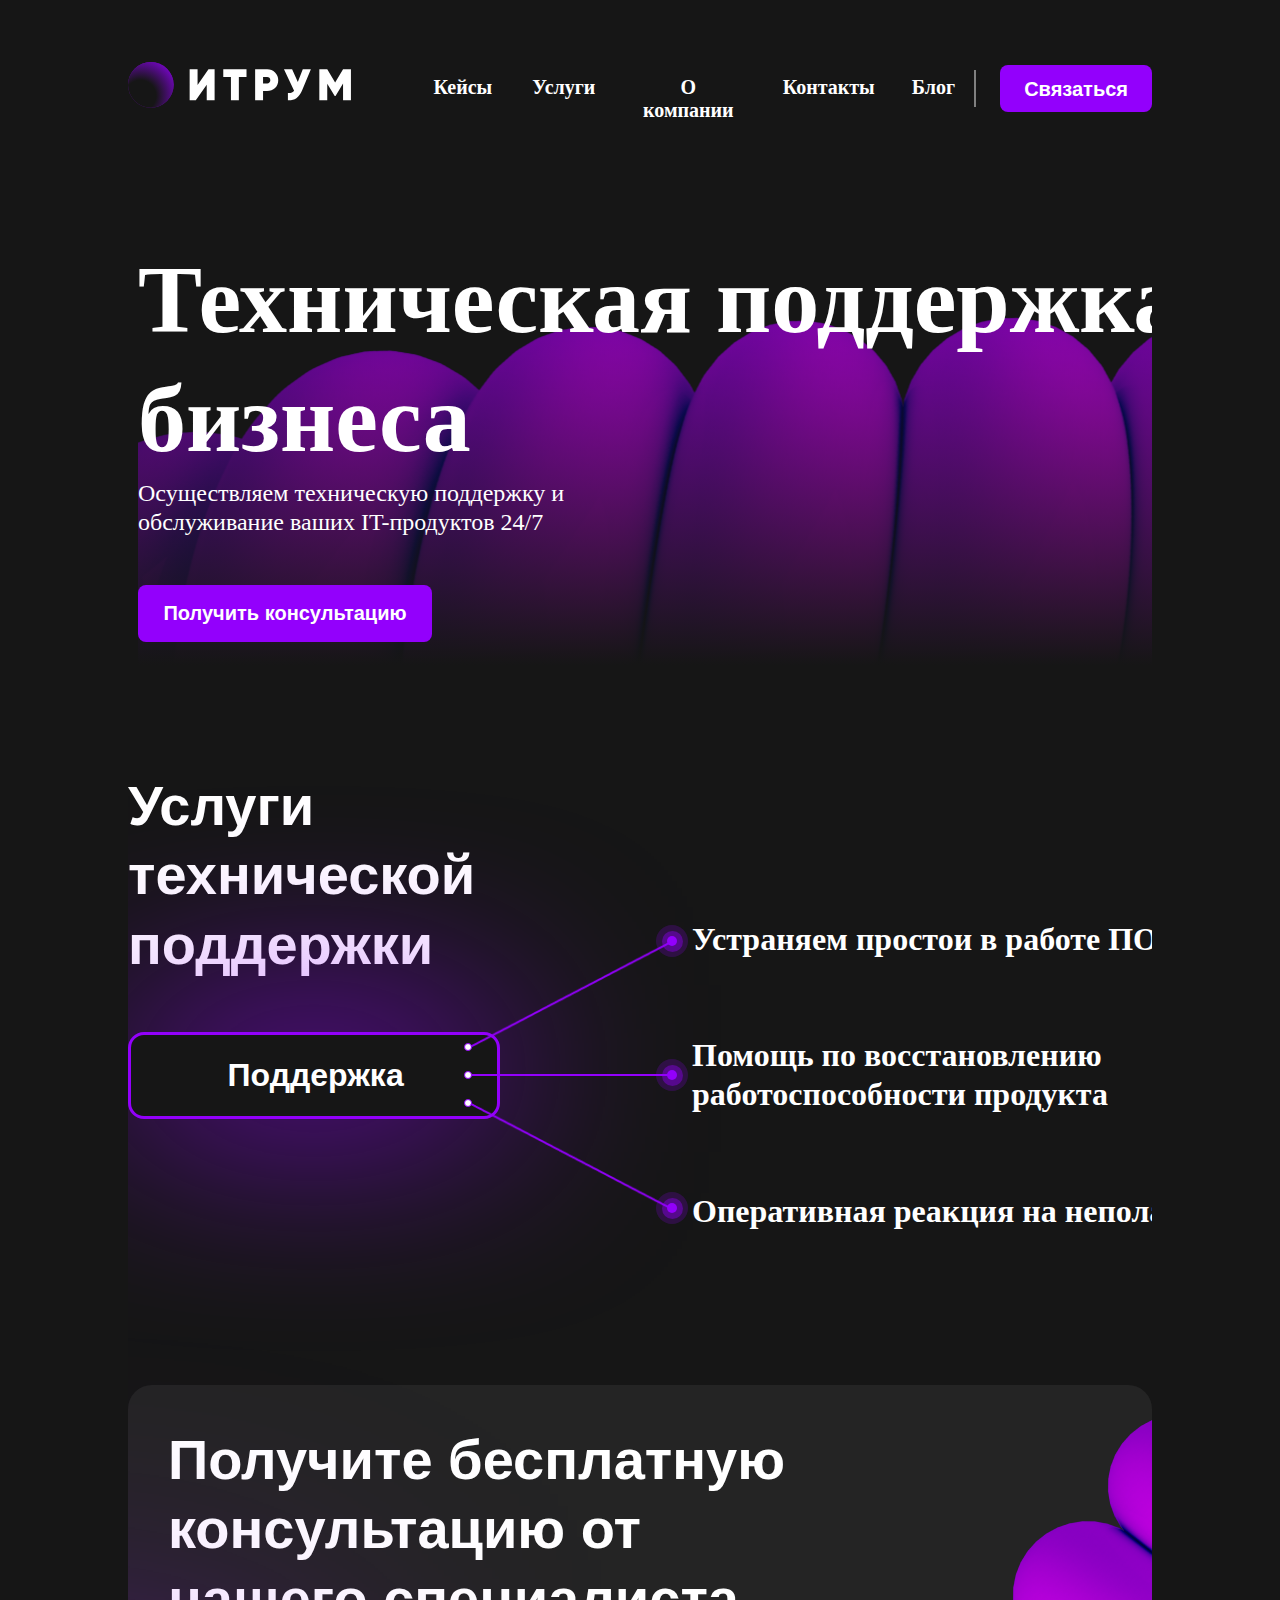
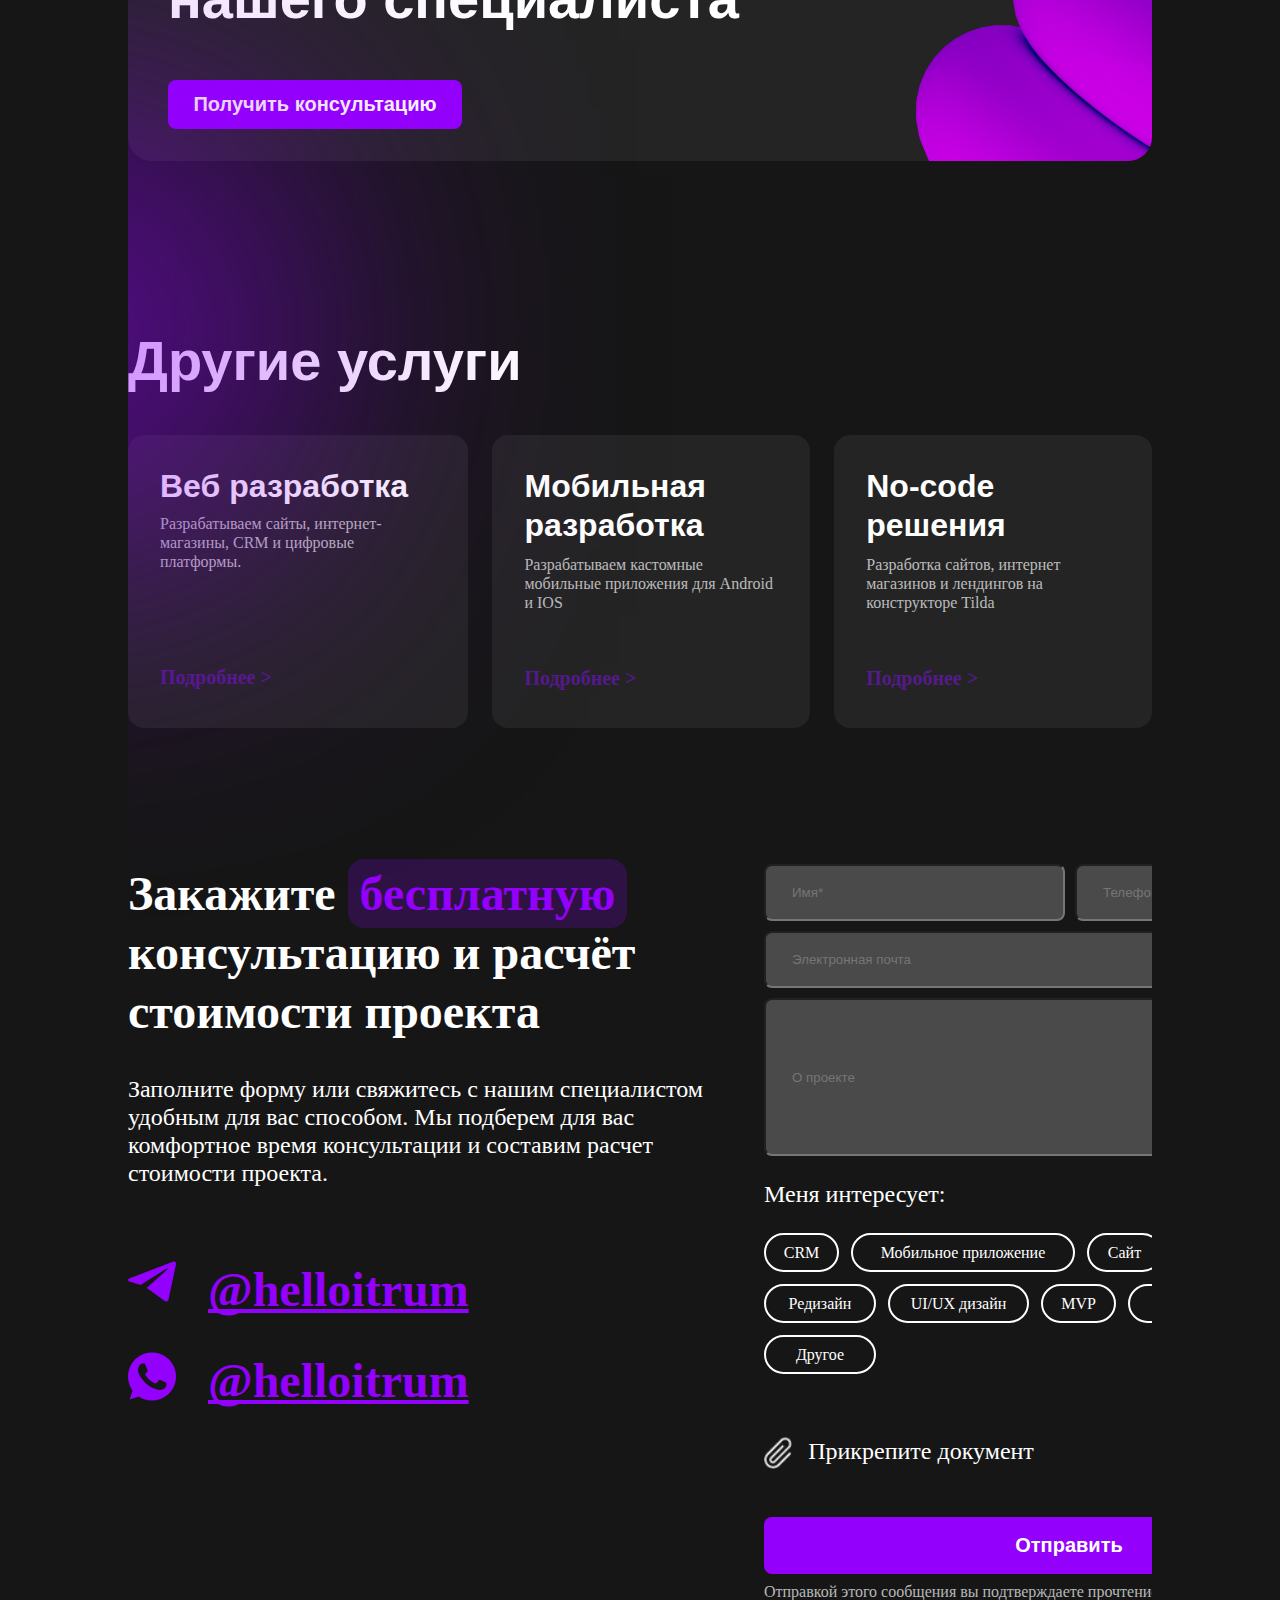
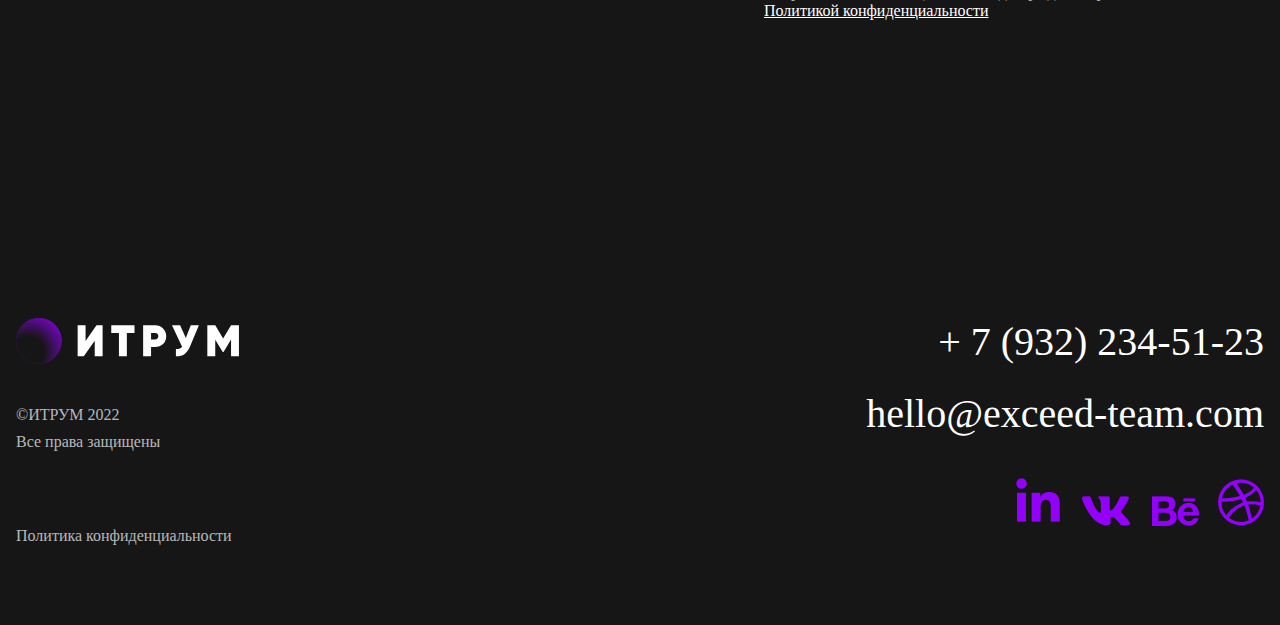
<file: index.html>
<!DOCTYPE html>
<html lang="en">
<head>
    <meta charset="UTF-8">
    <meta http-equiv="X-UA-Compatible" content="IE=edge">
    <meta name="viewport" content="width=device-width, initial-scale=1.0">
    <title>Document</title>
    <link rel="stylesheet" href="index.css">
    <link href="https://fonts.cdnfonts.com/css/svn-gilroy" rel="stylesheet">    
</head>
<body>
    <section>
        <div class="wrapper">
            <header>
                    <a href="" class="logo">
                            <img src="logo-itrum.svg" alt="">       
                    </a>
                    <div class="navList">
                        <a href="" class="navItem one">Кейсы</a>
                        <a href="" class="navItem two">Услуги</a>
                        <a href="" class="navItem three">О компании</a>
                        <a href="" class="navItem four">Контакты</a>
                        <a href="" class="navItem five">Блог</a>
                        <div class="line"></div>
                        <button class="navBtn">Связаться</button>
                    </div>
                    <div class="hidden">
                        <button class="navBtn hide-btn">Связаться</button>
                        <div class="line hide-line"></div>
                        <img src="menu-hamburger.png" alt="" class="hide-img">
                    </div>
            </header>
            <div class="support">
                    <h1 class="support-h1">Техническая поддержка бизнеса</h1>
                    <p class="support-p">
                        Осуществляем техническую поддержку и обслуживание ваших IT-продуктов 24/7
                    </p>
                    <button class="navBtn support-btn">Получить консультацию</button>
            </div>
            <div class="support-ways">
                <h1 class="h1-support-ways">Услуги технической поддержки</h1>
                <div class="back-circle"></div>
                <button class="navBtn support-ways-btn">
                    <span class="span-support">
                        Поддержка
                    </span>
                </button>
                <div class="small-circles">
                    <div class="small-circle"></div>
                    <div class="small-circle"></div>
                    <div class="small-circle"></div>
                </div>
                <div class="purple-lines">
                    <img src="line1.png" alt="" class="purp-line-one">
                    <img src="line2.png" alt="" class="purp-line-two">
                    <img src="line3.png" alt="" class="purp-line-three">
                </div>
                <div class="purp-circles">
                    <div class="purple-circle purp-one">
                        <div class="middle-circle">
                            <div class="lower-circle"></div>
                        </div>
                    </div>
                    <div class="purple-circle purp-two">
                        <div class="middle-circle">
                            <div class="lower-circle"></div>
                        </div>
                    </div>
                    <div class="purple-circle purp-three">
                        <div class="middle-circle">
                            <div class="lower-circle"></div>
                        </div>
                    </div> 
                </div>
                <div class="purp-h1-block">
                    <h1 class="purp-h1 first-h1">Устраняем простои в работе ПО</h1>
                    <h1 class="purp-h1 second-h1">Помощь по восстановлению работоспособности продукта</h1>
                    <h1 class="purp-h1 last-h1">Оперативная реакция на неполадки</h1>
                </div>
            </div>
            <div class="free-consult">
                <div class="free-left">
                    <h1 class="h1-support-ways h1-free">Получите бесплатную консультацию от нашего специалиста</h1>
                    <button class="navBtn support-btn">Получить консультацию</button>
                </div>
                <img src="Shape2.png" alt="" class="free-img">
            </div>
            <div class="back-circle other-back"></div>
            <h1 class="h1-support-ways h1-another">Другие услуги</h1>
            <div class="another">
                <div class="another-ways">
                    <div class="another-ways-top">
                        <h1 class="span-support first-way">Веб разработка</h1>
                        <p class="another-p">Разрабатываем сайты, интернет-магазины, CRM и цифровые платформы.</p>
                    </div>
                        <a href="" class="another-a first-a">Подробнее ></a>
                </div>
                <div class="another-ways">
                    <div class="another-ways-top">
                        <h1 class="span-support second-way">Мобильная разработка</h1>
                        <p class="another-p">Разрабатываем кастомные мобильные приложения для Android и IOS</p>
                    </div>
                        <a href="" class="another-a second-a">Подробнее ></a>
                </div>
                <div class="another-ways">
                    <div class="another-ways-top">
                        <h1 class="span-support third-way">No-code решения</h1>
                        <p class="another-p">Разработка сайтов, интернет магазинов и лендингов на конструкторе Tilda</p>
                    </div>
                        <a href="" class="another-a third-a">Подробнее ></a>
                </div>
            </div>
            <div class="payment">
                <div class="payment-left">
                        <div class="payment-top">
                            <h1 class="h1-payment">Закажите <span class="span-payment">бесплатную</span> консультацию и расчёт стоимости проекта</h1>
                            <p class="payment-p ">Заполните форму или свяжитесь с нашим специалистом удобным для вас способом. Мы подберем для вас комфортное время консультации и составим расчет стоимости проекта.</p>
                        </div>
                        <div class="tg-whatsapp">
                            <div class="tg">
                                <img src="tg.png" alt="">
                                <a href="" class="a-whats-tg">@helloitrum</a>
                            </div>
                            <div class="whatsapp">
                                <img src="Whatsapp.png" alt="">
                                <a href="" class="a-whats-tg">@helloitrum</a>
                            </div>
                        </div>
                </div>
                <div class="payment-right">
                    <div class="payment-inputs">
                        <input type="text" class="data first" placeholder="Имя*">
                        <input type="text" class="data first" placeholder="Телефон">
                        <input type="text" class="data second" placeholder="Электронная почта">
                        <input type="text" class="data third" placeholder="О проекте">
                    </div>
                    <div class="preferences">
                        <h1 class="h1-preference interesting">Меня интересует:</h1>
                        <div class="all-preferences">
                            <div class="div-preference crm">CRM</div>
                            <div class="div-preference long">Мобильное приложение</div>
                            <div class="div-preference crm">Сайт</div>
                            <div class="div-preference inet-app">Интернет-магазин</div>
                            <div class="div-preference middle">Редизайн</div>
                            <div class="div-preference ui-ux">UI/UX дизайн</div>
                            <div class="div-preference crm">MVP</div>
                            <div class="div-preference team">Расширение команды</div>
                            <div class="div-preference middle">Другое</div>
                        </div>
                    </div>
                    <div class="right-lower">
                        <div class="right-document">
                            <img src="Vector 157.png" alt="" class="doc-img">
                            <h1 class="lower-h1">
                                Прикрепите документ
                            </h1>
                        </div>
                        <button class="navBtn support-btn lower-btn">Отправить</button>
                        <p class="lower-p">Отправкой этого сообщения вы подтверждаете прочтение и согласие с <a href="" class="confirm">Политикой конфиденциальности</a></p>
                    </div>
                </div>
                <div class="hide-circle"></div>
            </div>
        </div>
    </section>
    <footer>
        <div class="foot">
            <div class="foot-left">
                <div class="foot-left-inner">
                    <a href="" class="logo">
                        <img src="logo-itrum.svg" alt="">       
                    </a>
                    <div class="itrum-original">
                        <p class="another-p itrum-lower">©ИТРУМ 2022</p>
                        <p class="another-p">Все права защищены</p>
                    </div>
                </div>
                <p class="another-p">Политика конфиденциальности</p>
            </div>
            <div class="foot-right">
                <div class="itrum-contacts">
                    <h1 class="h1-itrum-contacts number">+ 7 (932) 234-51-23</h1>
                    <h1 class="h1-itrum-contacts email">hello@exceed-team.com</h1>
                </div>
                <div class="itrum-logos">
                    <div class="logo-1-block">
                        <img src="XMLID_195_.png" alt="" class="itrum-icons">
                        <img src="XMLID_192_.png" alt="" class="itrum-icons">
                    </div>
                    <img src="Vector.png" alt="" class="itrum-icons">
                    <div class="logo-2-block">
                            <img src="XMLID_102_.png" alt="" class="itrum-icons">
                            <img src="XMLID_99_.png" alt="" class="itrum-icons e-icon">
                            <img src="upper.png" alt="itrum-icons" class="upper-icon">
                    </div>
                    <img src="Ball.png" alt="" class="itrum-icons">
                </div>
            </div>
        </div>
    </footer>
</body>
</html>
</file>
<file: index.css>
@import url('https://fonts.cdnfonts.com/css/svn-gilroy');

* {
    margin: 0;
}



section {
    min-width: 1024px;
    width: 100%;
    background-color: #161616;
    height: 3453px;
    display: flex;
    justify-content: center;
}

.wrapper {
    max-width: 1248px;
    overflow: hidden;
    width: 80%;
    height: 100%;
}

header {
    align-items: flex-end;
    display: flex;
    justify-content: space-between;
    width: 100%;
    height: 112px;
}

.hidden {
    position: absolute;
    visibility: hidden;
    width: 240px;
    height: 49px;
    display: flex;
    gap: 20px;
    justify-content: space-between;
    align-items: center;
}

.navList {
    align-items: center;
    text-align: center;
    display: flex;
    width: 738.47px;
    height: 47px;
}

.navItem {
    font-family: 'SVN-Gilroy',serif,sans-serif;
    font-size: 20px;
    margin: 0px 20px;
    text-align: center;
    width: 58.89px;
    height: 25px;
    text-decoration: none;
    color: white;
    text-decoration: underline 4px;
    text-decoration-color: transparent;
    text-decoration-skip-ink: none;
    transition: 0.4ms;
    font-weight: 600;
}

.navItem:hover {
    text-decoration-color: #9300fc;
}

.line {
    border: 1px solid grey;
    height: 35px;
    display: flex;
}

.navBtn {
    background: #9300fc;
    cursor: pointer;
    font-family: 'SVN-Gilroy',sans-serif;
    border-radius: 8px;
    color: #fff;
    border: none;
    height: 47px;
    line-height: 25px;
    margin-left: 24px;
    padding: 12px 24px;
    font-size: 20px;
    font-weight: 600;
}


.one {
    width: 58.89px;
    height: 25px;
}

.two {
    width: 61.88px;
    height: 25px;
}

.three {
    width: 115.28px;
    height: 25px;
}

.four {
    width: 89.06px;
    height: 25px;
}

.five {
    width: 42.48px;
    height: 25px;
}

.support {  
    margin-top: 129px;
    background-image: linear-gradient(180deg, rgba(22, 22, 22, 0) 0%, #161616 80%),url(Shape.png);
    color: white;
    background-position: 52% 130%;
    background-repeat: no-repeat;
    width: 100%;
    margin-left: 10px;
    height: 530px;
}

.support-h1{
    font-family: 'SVN-Gilroy';
    font-weight: 300;
    font-size: 24px;
    line-height: 28px;
    color: white;
    width: 100%;
}

.support-h1 {
    width: 1044px;
    font-weight: 700;
    font-size: 96px;
    line-height: 118.85px;
    margin-bottom: 0;
}

.support-p {
    width: 474px;
    height: 58px;
    font-family: 'SVN-Gilroy';
    font-style: normal;
    font-weight: 400;
    font-size: 24px;
    line-height: 29px;
}

.support-btn {
    width: 294px;
    height: 57px;
    margin-top: 48px;
    margin-left: 0;
}

.support-ways {
    width: 72%;
    height: 434px;
    margin-bottom: 180px;
}



.h1-support-ways {
    font-family: 'SVN-Gilroy',sans-serif;
    color: white;
    width: 72%;
    height: 69px;
    line-height: 69.33px;
    font-size: 56px;
    font-weight: 700;
    margin-bottom: 185px;
}



.support-ways-btn {
    margin-top: -80px;
    border: solid purple;
    position: absolute;
    display: flex;
    text-align: center;
    justify-content: center;
    align-items: center;
    background-color: #161616;
    border: solid #9300FC;
    width: 372px;
    height: 87px;
    border-radius: 16px;
    margin-left: 0px;
    text-align: center;
}

.span-support {
    display: flex;
    width: 173px;
    height: 39px;
    font-family: 'SVN-Gilroy',sans-serif;
    color: white;
    text-align: left;
    font-weight: 600;
    font-size: 32px;
    line-height: 39.2px;
}

.support-circle {
    border: solid #9300FC;
    background-color: white;
    border-radius: 50%;
    width: 6px;
    height: 6px;
}

.free-consult {
    overflow: hidden;
    margin-top: 100px;
    border-radius: 24px;
    display: flex;
    width: 100%;
    background: #242424;
    height: 376px;
    justify-content: space-between;
}

.h1-free {
    width: 676px;
    height: 207px;
    padding: 0;
    margin: 0;
}

.free-img {
    border-radius: 24px;
}

.free-left {
    padding-top: 40px;
    padding-bottom: 40px;
    padding-left: 40px;
    display: flex;
    flex-direction: column;
}

.another {
    width: 100%;
    height: 229px;
    display: flex;
    gap: 24px;
}

.another-a {
    margin-top: 97px;
    text-decoration: none;
    width: 123px;
    height: 25px;
    font-family: 'SVN-Gilroy';
    font-style: normal;
    font-weight: 600;
    font-size: 20px;
    line-height: 25px;
}

.first-way {
    width: 321px;
    height: 39px;
}

.second-way {
    margin-bottom: 41px;
}

.second-a {
    margin-top: 57px;
}

.third-way {
    margin-bottom: 41px;
}

.third-a {
    margin-top: 57px;
}

.another-ways {
    padding: 32px;
    gap: 16px;
    display: flex;
    flex-direction: column;
    width: 27%;
    height: 229px;
    border-radius: 16px;
    background: #242424;
}

.another-ways-top {
    display: flex;
    flex-direction: column;
    gap: 8px;
}

.another-p {
    font-family: 'SVN-Gilroy';
    font-weight: 400;
    font-size: 16px;
    line-height: 19.2px;
    color: rgba(255, 255, 255, 0.7);
    width: 86%px;
    height: 38px;
}



.h1-another {
    margin-top: -170px;
    padding: 0;
    margin-bottom: 40px;
}

.payment {
    margin-top: 200px;
    gap: 22px;
    display: flex;
    width: 100%;
    height: 707px;
    display: flex;
}


.payment-top {
    display: flex;
    flex-direction: column;
    width: 614px;
    height: 317px;
}

.payment-left {
    display: flex;
    flex-direction: column;
}

.payment-p {
    margin-top: 34px;
    color: white;
    font-family: 'SVN-Gilroy';
    font-weight: 300px;
    font-size: 24px;
    line-height: 28px;
    width: 597px;
    height: 116px;
}

.interesting {
    margin-top: 24px;
    margin-bottom: 24px;
}

.h1-payment {
    margin-top: 0px;
    font-family: 'SVN-Gilroy';
    font-weight: 700px;
    font-size: 48px;
    line-height: 59px;
    color: #FFFFFF;
    width: 614px;
    height: 177px;
}

.payment-right {
    width: 612px;
    height: 707px;
    display: flex;
    flex-direction: column;
}

.payment-inputs {
    flex-wrap: wrap;
    gap: 10px;
    width: 612px;
    display: flex;
}

input:focus {
    border: 1px solid #9300FC;
    box-shadow: 0 0 3px #9300FC;
    outline-offset: 0px;
    outline: none;
    width: 100%;
    color: white;
}

.first {
    flex: 1;
    width: 298px;
    height: 51px;
    border-radius: 8px;
}

.second {
    width: 612px;
    height: 51px;
    border-radius: 8px;
}

.third {
    border-radius: 8px;
    width: 612px;
    height: 152px;
}

.all-preferences {
    gap: 12px;
    display: flex;
    flex-wrap: wrap;
}

.div-preference {
    color: white;
    font-family: 'SVN-Gilroy';
    font-weight: 300;
    font-size: 16px;
    line-height: 19px;
    height: 35px;
    display: flex;
    justify-content: center;
    align-items: center;
    border-radius: 100px;
    border: white 2px solid;
}

.data {
    background: #4A4A4A;
}

.span-payment {
    color: #9300FC;
    background: #2F1244;
    padding: 8px 12px;
    border-radius: 16px;
}

.crm {
    width: 71px;
    height: 35px;
}

.long {
    width: 220px;
    height: 35px;
}

.middle {
    width: 108px;
    height: 35px;
}

.preferences {
    width: 593px;
    height: 182px;
}

.ui-ux {
    width: 137px;
    height: 35px;
}

.inet-app {
    width: 179px;
    height: 35px;
}

.team {
    width: 204px;
    height: 35px;
}

.h1-preference {
    color: white;
    font-family: 'SVN-Gilroy';
    font-weight: 500;
    font-size: 24px;
    line-height: 29px;
}

footer {
    display: flex;
    justify-content: center;
    align-items: center;
    width: 100%;
    background: #161616;
    height: 372px;
}

.foot {
    display: flex;
    justify-content: space-between;
    width: 1248px;
    height: 243px;
}

.foot-left {
    display: flex;
    gap: 100px;
    flex-direction: column;
    width: 239px;
    height: 243px;
}

.foot-left-inner {
    width: 222px;
    height: 120px;
}

.itrum-original {
    display: flex;
    flex-direction: column;
    width: 167px;
    height: 46px;
    gap: 8px;
}

.h1-itrum-contacts {
    font-family: 'SVN-Gilroy';
    font-weight: 500;
    font-size: 40px;
    line-height: 48px;
    color: white;
}

.number {
    text-align: right;
    margin-bottom: 24px;
}

.itrum-logos {
    text-align: right;
    display: flex;
    gap: 22px;
    flex-direction: row;
    align-items: flex-end;
    justify-content: flex-end;
}

.right-document {
    justify-content: flex-start;
    gap: 16px;
    width: 296px;
    height: 32px;
    display: flex;
    margin-top: 49px;
}

.right-lower {
    margin-top: 50px;
}

.lower-h1 {
    font-weight: 400;
    font-size: 24px;
    line-height: 28px;
    width: 296px;
    height: 32px;
    color: white;
    font-family: "SVN-Gilroy";
    margin-top: 0px;
}

.lower-btn {
    width: 610px;
}

.lower-p {
    margin-top: 8px;
    color: rgba(255, 255, 255, 0.7);
    width: 555px;
    height: 48px;
    font-weight: 300;
    font-size: 16px;
    line-height: 19px;
}

.confirm {
    color: white;
}

.tg {
    display: flex;
    align-items: flex-start;
    gap: 32px;
    width: 339px;
    height: 59px;
}

.whatsapp {
    display: flex;
    align-items: flex-start;
    gap: 32px;
    width: 339px;
    height: 59px;
}

.tg-whatsapp {
    margin-top: 80px;
    width: 339px;
    height: 150px;
    display: flex;
    gap: 32px;
    flex-direction: column;
}

.a-whats-tg {
    text-decoration-skip-ink: none;
    color: #9300FC;
    font-family: 'SVN-Gilroy';
    font-weight: 600;
    font-size: 48px;
    line-height: 58px;
}

.back-circle {
    width: 372px;
    height: 87px;
    background: #9300FC;
    filter: blur(100px);
    position: relative;
}

.other-back {
    width: 335px;
    height: 335px;
    margin-left: -226px;
    filter: blur(182.065px);
}

.small-circle {
    border: 1px solid #9300FC;
    width: 6px;
    height: 6px;
    background-color: white;
    border-radius: 50%;
}

.small-circles {
    position: absolute;
    z-index: 1;
    display: flex;
    flex-direction: column;
    gap: 20px;
    width: 7px;
    margin-left: 336px;
    margin-top: -69px;
}

.purple-lines {
    position: absolute;
    z-index: 1;
    display: flex;
    flex-direction: column;
    gap: 120px;
    height: 269px;
    width: 204px;
    margin-left: 336px;
    margin-top: -163px;
}

.purp-line-one {
    margin-top: -9px;
    margin-left: 6px;
    width: 204px;
    height: 108px;
}

.purp-line-two {
    margin-top: -94px;
    margin-left: 8px;
    width: 204px;
    height: 2px;
}

.purp-line-three {
    margin-top: -93px;
    margin-left: 6px;
    width: 204px;
    height: 108px;
}

.purp-circles {
    margin-left: 528px;
    margin-top: -187px;
    height: 259px;
    width: 32px;
}

.purple-circle {
    display: flex;
    justify-content: center;
    align-items: center;
    width: 32px;
    height: 32px;
    background: rgba(147, 0, 252, 0.2);
    border-radius: 50%;
}

.purp-one {
    margin-bottom: 102px;
}

.purp-two {
    margin-bottom: 101px;
}

.middle-circle {
    display: flex;
    justify-content: center;
    align-items: center;
    border-radius: 50%;
    width: 21px;
    height: 21px;
    background: rgba(147, 0, 252, 0.4);
}

.lower-circle {
    border-radius: 50%;
    width: 10px;
    height: 10px;
    background: #9300FC;
}

.purp-h1 {
    width: 504px;
    height: 78px;
    color: white;
    display: flex;
    font-family: 'SVN-Gilroy';
    font-weight: 600;
    font-size: 32px;
    line-height: 39px;
}


.purp-h1-block {
    display: flex;
    flex-direction: column;
    margin-left: 564px;
    margin-top: -261px;
    gap: 38px;
    width: 45%;
}

.first-h1 {
    margin-top: -3px;
}

.last-h1 {
    width: 571px;
    margin-top: 40px;
}


.shape-img {
    position: absolute;
    z-index: -2;
}

.back-block {
    z-index: -1;
    position: absolute;
    height: 400px;
    width: 1248px;
    background: linear-gradient(180deg, hsla(0, 0%, 9%, 0), #161616);
}

.payment-inputs > ::placeholder {
    padding-left: 24px;
    
}

.logo-2-block {
    display: flex;
    align-items: flex-start;
}

.upper-icon {
    margin-top: 2px;
    margin-left: -16px;
}

.itrum-lower {
    margin-top: 37px;
}

.email {
    margin-bottom: 40px;
}

.e-icon {
    margin-top: 6px;
}

@media (max-width:1024px) {
    .payment {
        flex-direction: column;
    }

    .navList {
        display: none;
    }

}

@media (max-width: 1024px) and (max-height: 3860px) {
    .free-img {
        margin-left: -200px;
    }
    
    .hide-circle {
        margin-top: -282px;
        margin-left: 647px;
        width: 466px;
        height: 466px;
        background: #9300FC;
        filter: blur(253.261px);
    }

    .purp-h1 {
        font-size: 24px;
        line-height: 29px;
    }

    .first-h1 {
        width: 370px;
        height: 29px;
    }

    .second-h1 {
        width: 504px;
        height: 58px;
    }

    .last-h1 {
        width: 423px;
        height: 29px;
    }

    .payment {
        flex-direction: column;
    }

    .navList {
        display: none;
    }

    header {
        padding: 0;
    }

    .hidden {
        visibility: visible;
        position: relative;
        margin-right: 60px;
    }

    .support-h1 {
        width: 622px;
        height: 158px;
        line-height: 79px;
        font-size: 64px;
    }

    .support {
        height: 337px;
        background-size: cover;
    }

    .support-ways {
        width: 944px;
        height: 427px;
    }

    .support-ways-btn {
        width: 273px;
        height: 87px;
    }

    .payment {
        width: 944px;
        height: 1179px;
    }

    .tg-whatsapp {
        flex-direction: row;
    }

    section {
        height: 3489px;
    }

    .wrapper {
        height: 3489px;
    }

    .payment-right {
        margin-top: -212px;
    }

    .small-circles {
        margin-left: 245px;
    }

    .purple-lines {
        margin-left: 245px;
    }

    .purp-circles {
        margin-left: 435px;
    }

    .purp-h1-block {
        margin-left: 468px;
        gap: 96px;
    }

    .last-h1 {
        margin-top: -13px;
    }

    .h1-payment {
        width: 905px;
        height: 118px;
    }

    .payment-p {
        width: 746px;
        height: 87px;
    }

    .payment-right {
        margin-top: -93px;
    }

    .tg-whatsapp {
        position: absolute;
        margin-top: 1078px;
        width: 70%;
    }

    .a-whats-tg {
        width: 259px;
        height: 59px;
        font-size: 48px;
        line-height: 58px;
    }

    footer {
        width: 1024px;
        height: 371px;
    }

    .first-way {
        width: 600px;
        height: 29px;
        font-size: 24px;
        line-height: 29px;
    }

    .second-way {
        font-size: 24px;
        line-height: 29px;
    }

    .third-way {
        font-size: 24px;
        line-height: 29px;
    }

}

@media (max-width: 1040px) {

    .wrapper {
        min-width: 1024px;
    }
}

@media (max-width: 744px)  {
    
    .hide-circle {
        display: none;
    }

    .another {
        flex-direction: column;
        width: 100%;
        height: 161px;
    }

    .another-ways {
        width: 100%;
    }

    .h1-free {
        height: 319px;
    }

    .foot-left {
        gap: 40px;
    }

    .foot {
        margin-top: 26px;
        margin-left: 60px;
        flex-direction: column;
        align-items: flex-start;
        width: 664px;
        height: 434px;
        gap: 64px;
    }

    .foot-right {
        margin-top: -10px;
        gap: 0px;
        text-align: left;
        width: 459px;
        height: 207px;
    }

    .number {
        text-align: left;
    }

    .tg-whatsapp {
        width: 60%;
        height: 40px;
    }

    .a-whats-tg {
        font-size: 32px;
        line-height: 39.2px;
        width: 173px;
        height: 39px;
    }

    footer {
        width: 744px;
        height: 562px;
        
    }

    .itrum-logos {
        margin-top: -40px;
        justify-content: flex-start;
    }

    .itrum-contacts {
        margin-top: -19px;
        width: 459px;
        height: 207px;
    }

    .email {
        width: 467px;
        height: 49px;
    }

    section {
        min-width: 744px;
    }

    .wrapper {
        min-width: 744px;
    }

    .support-h1 {
        width: 632px;
        height: 138px;
        font-size: 56px;
        line-height: 69px;
    }

    .support-p {
        width: 340px;
        height: 38px;
        font-size: 16px;
        line-height: 19px;
    }
    
    .support-ways {
        margin-top: -161px;
        margin-bottom: 131px;
    }

    .first-h1 {
        width: 247px;
        height: 20px;
        font-size: 16px;
        line-height: 19px;
    }

    .second-h1 {
        width: 24px;
        height: 40px;
        font-size: 16px;
        line-height: 19px;
    }

    .last-h1 {
        width: 282px;
        height: 20px;
        font-size: 16px;
        line-height: 19px;
    }

    .purp-h1-block {
        gap: 93px;
    }

    .h1-free {
        width: 485px;
        height: 150px;
        font-size: 40px;
        line-height: 49px;
    }

    .free-img {
        margin-left: -188px;
    }

    .h1-another {
        margin-top: -298px;
        width: 271px;
        height: 50px;
        font-size: 40px;
        line-height: 49px;
        margin-left: 23px;
    }

    .another-ways {
        width: 664px;
        height: 161px;
    }

    .payment {
        margin-top: 586px;
    }

    .hidden {
        margin-left: 234px;
        visibility: visible;
    }

    .support {
        margin-top: 40px;
        margin-bottom: 125px;
    }

    .first-a {
        margin-top: 0px;
    }

    .second-a {
        margin-top: 0px;
    }

    .third-a {
        margin-top: 0px;
    }
}

@media (max-width: 375px) and (max-height: 2204px) {
    .hide-line {
        visibility: hidden;
    }

    .hide-circle {
        display: none;
    }

    .hide-btn {
        visibility: hidden;
    }

    .support-h1 {
        width: 351px;
        height: 80px;
        font-size: 32px;
        line-height: 39px;
    }

    .purple-lines {
        display: none;
    }

    .small-circles {
        display: none;
    }

    .support-ways {
        width: 343px;
        height: 678px;
    }

    .free-img {
        display: none;
    }

    .payment {
        display: none;
    }

    .purp-circles {
        margin-left: 19px;
        margin-top: 37px;
    }

    .purp-h1-block {
        gap: 106px;
        margin-left: 56px;
    }

    .support {
        margin-top: 150px;
    }

    footer {
        height: 900px;
    }
}
</file>
